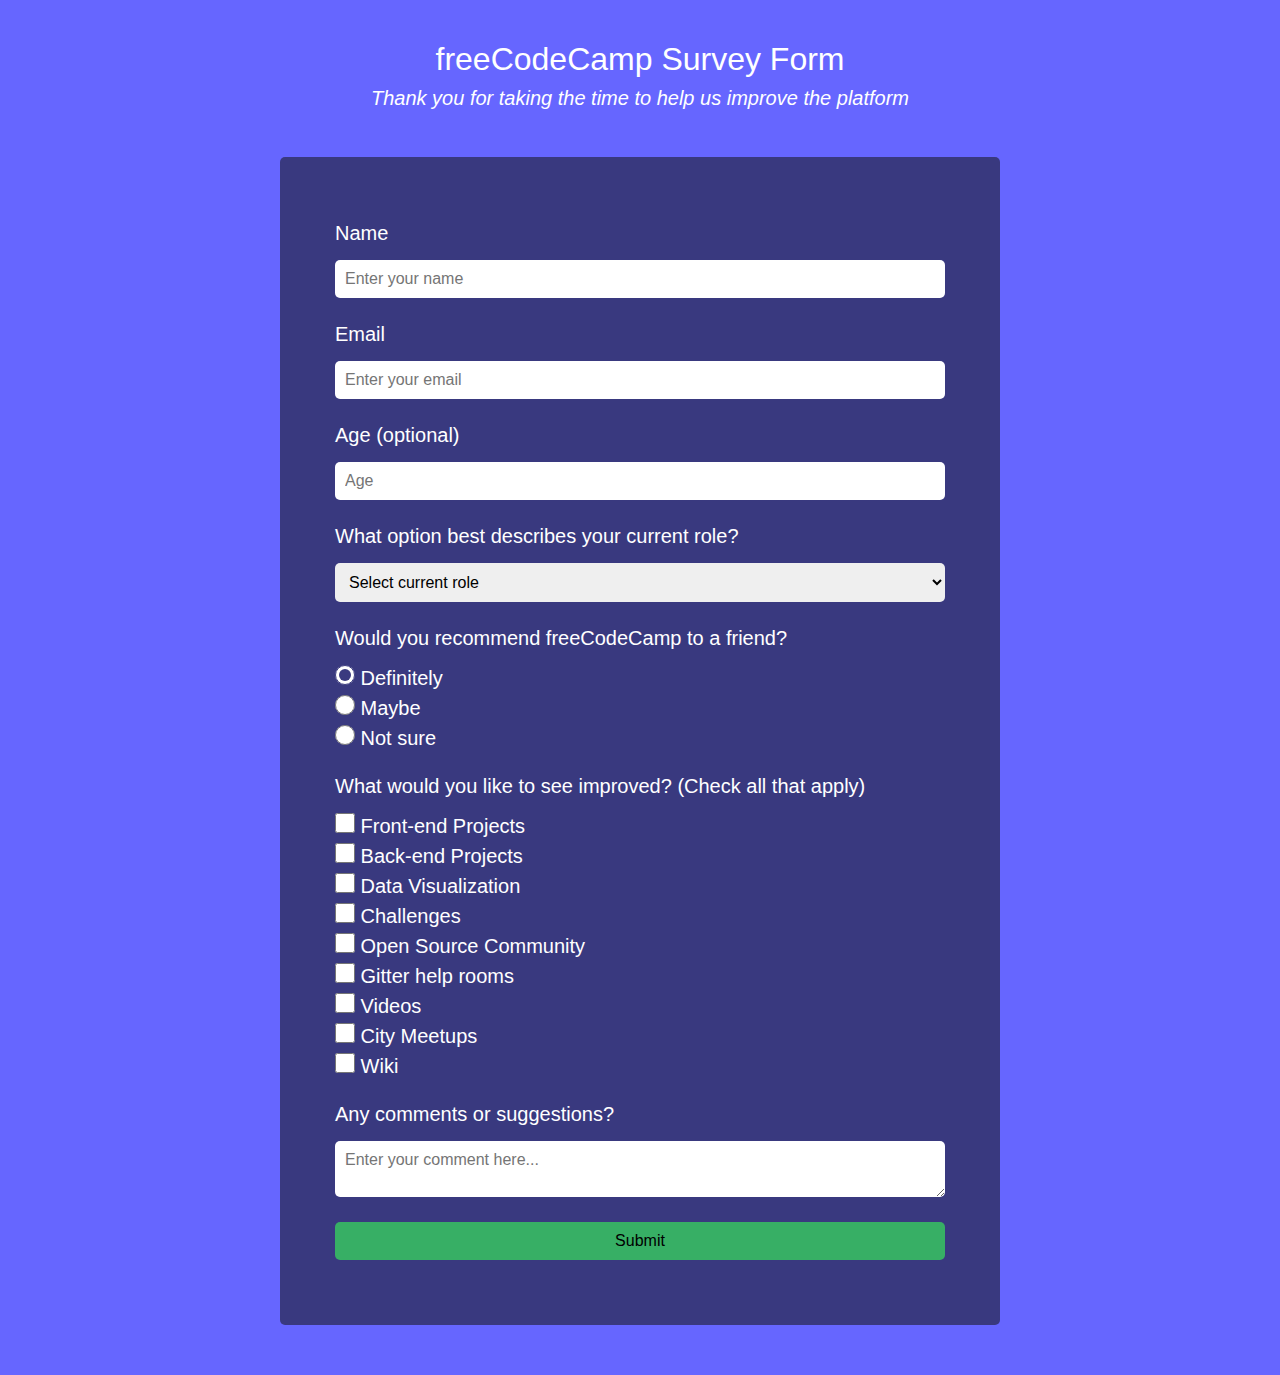
<file: cloned-sites/fcc-surveyform/index.html>
<!DOCTYPE html>
<html lang="en">
<head>
    <meta charset="UTF-8">
    <meta http-equiv="X-UA-Compatible" content="IE=edge">
    <meta name="viewport" content="width=device-width, initial-scale=1.0">
    <!-- <title></title> -->
    <link rel="stylesheet" href="./css/style.css">
</head>
<body>
    <div class="container">
        <header>
            <h1>freeCodeCamp Survey Form</h1>
            <p>Thank you for taking the time to help us improve the platform</p>
        </header>
        <div id="main-container">
            <form id="survey-form">
                <div class="form-group">
                    <label for="name">Name
                        <input type="text" placeholder="Enter your name" id="name">
                    </label>
                </div>
                <div class="form-group">    
                    <label for="email">Email
                        <input type="email" placeholder="Enter your email" id="email">
                    </label>
                </div>
                <div class="form-group">
                    <label for="age">Age (optional)
                        <input type="number" placeholder="Age" id="age" min="10" step="1" max="100">
                    </label>
                </div>
                <div class="form-group">
                    <label for="role">What option best describes your current role?
                        <select name="role" id="dropdown">
                            <!-- Student Fulltime Job Fulltime Learner Prefer not to say Other -->
                            <option disabled selected>Select current role</option>
                            <option value="student">Student</option>
                            <option value="ftjob">Full Time Job</option>
                            <option value="ftlearner">Full Time Learner</option>
                            <option value="anon">Prefer not to say</option>
                            <option value="other">Other</option>
                        </select>
                    </label>
                </div>
                <div class="form-group">
                    <p>Would you recommend freeCodeCamp to a friend?</p>
                    <label class="block-label" for="definitely">
                        <input type="radio" checked id="definitely" name="recommend"> Definitely
                    </label>
                    <label class="block-label" for="maybe">
                        <input type="radio" id="maybe" name="recommend"> Maybe
                    </label>
                    <label class="block-label" for="not-sure">
                        <input type="radio" id="not-sure" name="recommend"> Not sure
                    </label>
                </div>
                <div class="form-group">
                    <p>What would you like to see improved? (Check all that apply)</p>
                    <label class="block-label" for="feprojects">
                        <input type="checkbox" id="feprojects"> Front-end Projects
                    </label>
                    <label class="block-label" for="beprojects">
                        <input type="checkbox" id="beprojects"> Back-end Projects
                    </label>
                    <label class='block-label' for="data-visual">
                        <input type="checkbox" id="data-visual"> Data Visualization
                    </label>
                    <label class='block-label' for="challenges">
                        <input type="checkbox" id="challenges"> Challenges
                    </label>
                    <label class='block-label' for="oscommunity">
                        <input type="checkbox" id="oscommunity"> Open Source Community
                    </label>
                    <label class='block-label' for="helprooms">
                        <input type="checkbox" id="helprooms"> Gitter help rooms
                    </label>
                    <label class='block-label' for="videos">
                        <input type="checkbox" id="videos"> Videos
                    </label>
                    <label class='block-label' for="city-meetups">
                        <input type="checkbox" id="city-meetups"> City Meetups
                    </label>
                    <label class='block-label' for="wiki">
                        <input type="checkbox" id="wiki"> Wiki
                    </label>
                </div>
                <div class="form-group">
                    <label for="comments">Any comments or suggestions?
                        <textarea class="block-label" name="comments" id="comments" placeholder="Enter your comment here..."></textarea>
                    </label>
                </div>
                <div class="form-group">
                    <button>Submit</button>
                </div>
            </form>
        </div>
    </div>
</body>
</html>
</file>
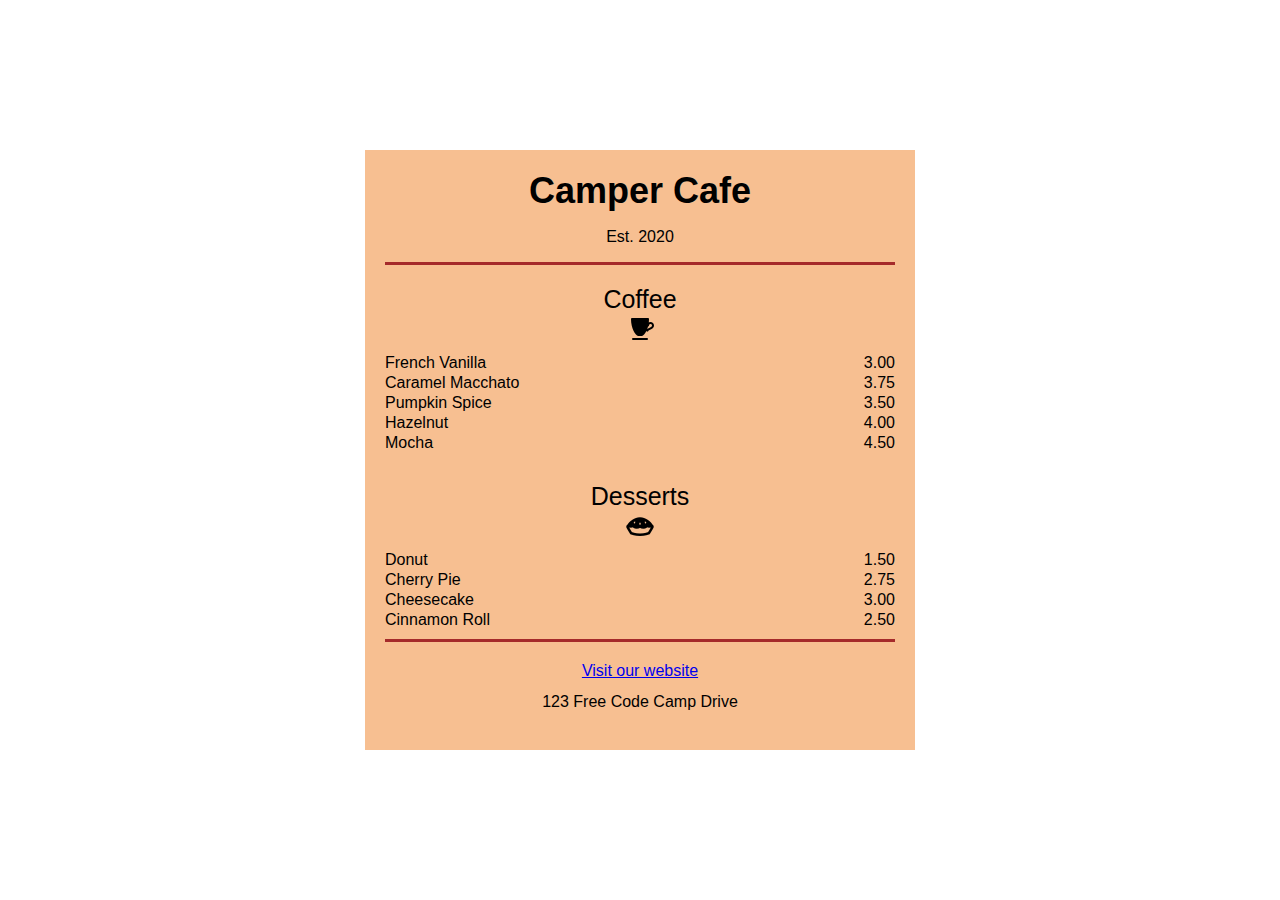
<file: lol/cafe-menu-app/index.html>
<!DOCTYPE html>
<html lang="en">

<head>
    <meta charset="utf-8">
    <title>Cafe Menu</title>
    <link rel="stylesheet" href="./css/styles.css">
</head>

<body>
    <div class="container">
        <div class="main-container">
            <div class="header">
                <div class="main-title">
                    Camper Cafe
                </div>
                <p>Est. 2020</p>
            </div>
            <!-- border -->
            <div class="menu">
                <div class="menu-section-1">
                    <div class="section-header">
                        Coffee
                    </div>
                    <img src="./img/coffee.png" alt="Coffee">
                    <div class="main-menu">
                        <div class="menu-item">French Vanilla</div>
                        <div class="item-price">3.00</div>
                        <div class="menu-item">Caramel Macchato</div>
                        <div class="item-price">3.75</div>
                        <div class="menu-item">Pumpkin Spice</div>
                        <div class="item-price">3.50</div>
                        <div class="menu-item">Hazelnut</div>
                        <div class="item-price">4.00</div>
                        <div class="menu-item">Mocha</div>
                        <div class="item-price">4.50</div>
                    </div>
                </div>
                <div class="menu-section-2">
                    <div class="section-header">
                        Desserts
                    </div>
                    <img src="./img/pastry.png" alt="Dessert">
                    <div class="main-menu">
                        <div class="menu-item">Donut</div>
                        <div class="item-price">1.50</div>
                        <div class="menu-item">Cherry Pie</div>
                        <div class="item-price">2.75</div>
                        <div class="menu-item">Cheesecake</div>
                        <div class="item-price">3.00</div>
                        <div class="menu-item">Cinnamon Roll</div>
                        <div class="item-price">2.50</div>
                    </div>
                </div>
            </div>
            <!-- border -->

            <div class="footer">
                <div class="site-link-footer">
                    <a href="https://defaultparam.github.com/">Visit our website</a>
                </div>
                <div class="footer-address">
                    123 Free Code Camp Drive
                </div>
            </div>
        </div>
    </div>
</body>

</html>
</file>
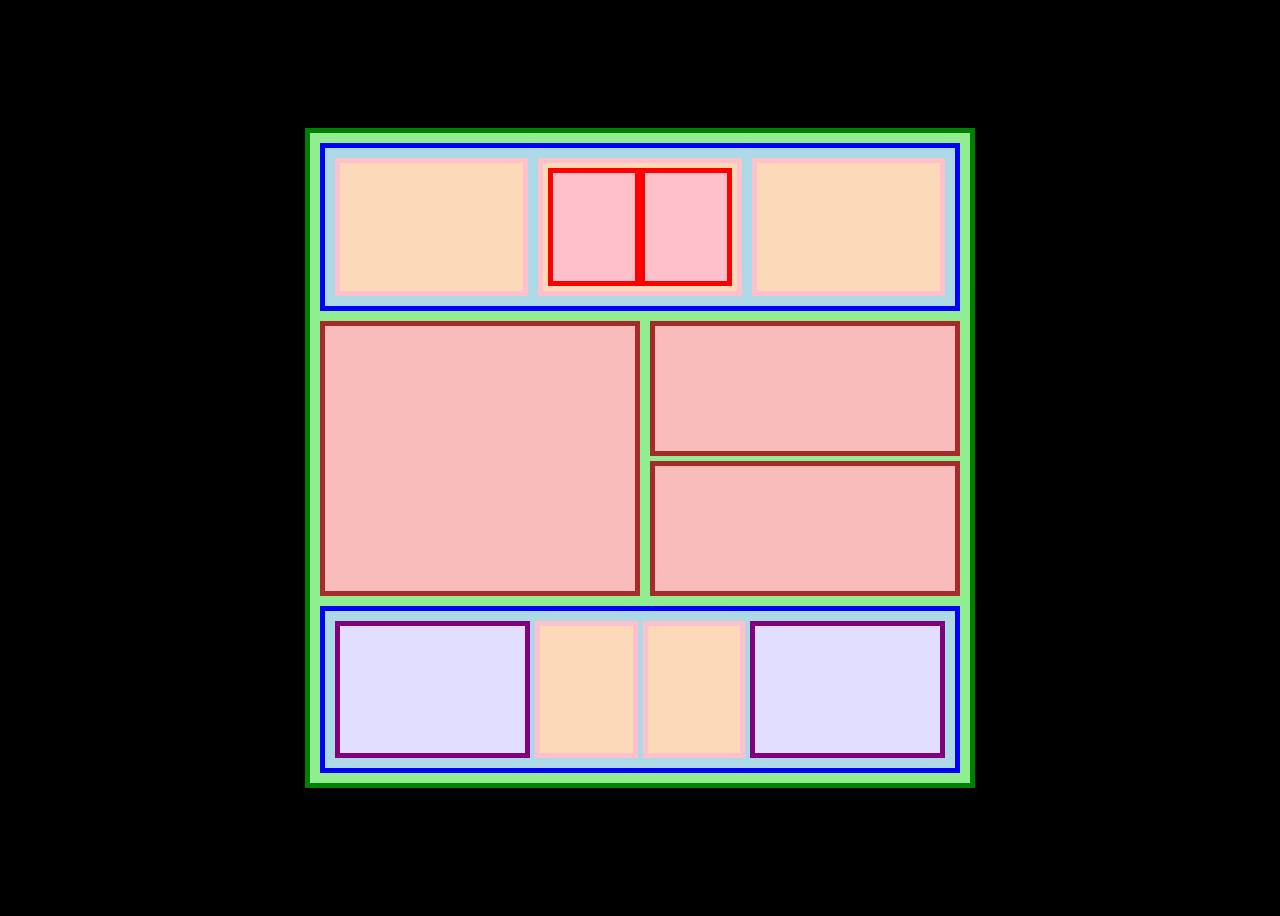
<file: lol/flexbox-example-template/index.html>
<!DOCTYPE html>
<html lang="en">

<head>
    <meta charset="UTF-8">
    <meta http-equiv="X-UA-Compatible" content="IE=edge">
    <meta name="viewport" content="width=device-width, initial-scale=1.0">

    <link rel="stylesheet" href="styles.css">

    <title>Flexbox Re-Design</title>
</head>

<body>
    <div class="container">
        <div class="section" id='section-1'>
            <div class="items" id="item-1"></div>
            <div class="items" id="item-2">
                <div class="item-child"></div>
                <div class="item-child"></div>
            </div>
            <div class="items" id="item-3"></div>
        </div>


        <div class="section" id='section-2'>
            <div class="section2element leftside"></div>
            <div class="section2element rightside">
                <div class="subelement"></div>
                <div class="subelement"></div>
            </div>
        </div>


        <div class="section" id='section-3'>
            <div class="big-items items"></div>
            <div class="small-items items"></div>
            <div class="small-items items"></div>
            <div class="big-items items"></div>
        </div>
    </div>
</body>

</html>
</file>
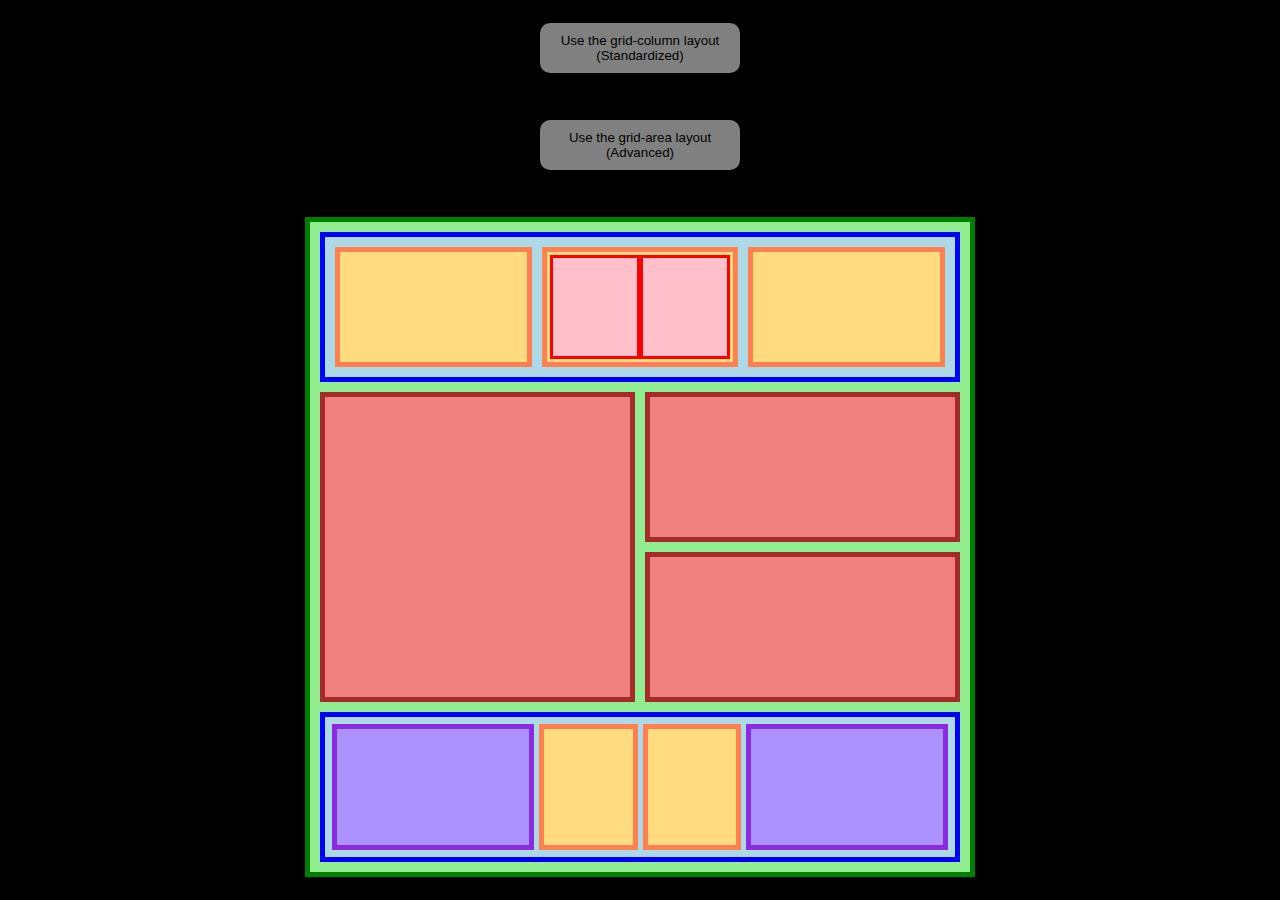
<file: lol/gridlayout-example-template/index.html>
<!DOCTYPE html>
<html lang="en">

<head>
    <meta charset="UTF-8">
    <meta http-equiv="X-UA-Compatible" content="IE=edge">
    <meta name="viewport" content="width=device-width, initial-scale=1.0">

    <link id='xyz' rel="stylesheet" href="style.css">
    <script>
        function changeCSS(cssFile) {
            let oldlink = document.getElementById('xyz');
            oldlink.href = cssFile
        }
    </script>

    <style>
        button {
            width: 200px;
            height: 50px;
            border: none;
            border-radius: 10px;
            background-color: grey;
            margin: auto;
        }
    </style>

    <title>Grid Layout</title>
</head>

<body>
    <button onclick="changeCSS('style.css')">
        Use the grid-column layout (Standardized)
    </button>
    <button onclick="changeCSS('style2.css')">
        Use the grid-area layout (Advanced)
    </button>
    <div class="container">
        <div class="section" id="section-1">
            <div class="items" id="h1"></div>
            <div class="items" id="h2">
                <div class="subitem-1" id="h21"></div>
                <div class="subitem-1" id="h22"></div>
            </div>
            <div class="items" id="h3"></div>
        </div>
        <div class="section" id="section-2"></div>
        <div class="section" id="section-3"></div>
        <div class="section" id="section-4"></div>
        <div class="section" id="section-5">
            <div class="big-items" id="s51"></div>
            <div class="small-items" id="s52"></div>
            <div class="small-items" id="s53"></div>
            <div class="big-items" id="s54"></div>
        </div>
    </div>
</body>

</html>
</file>
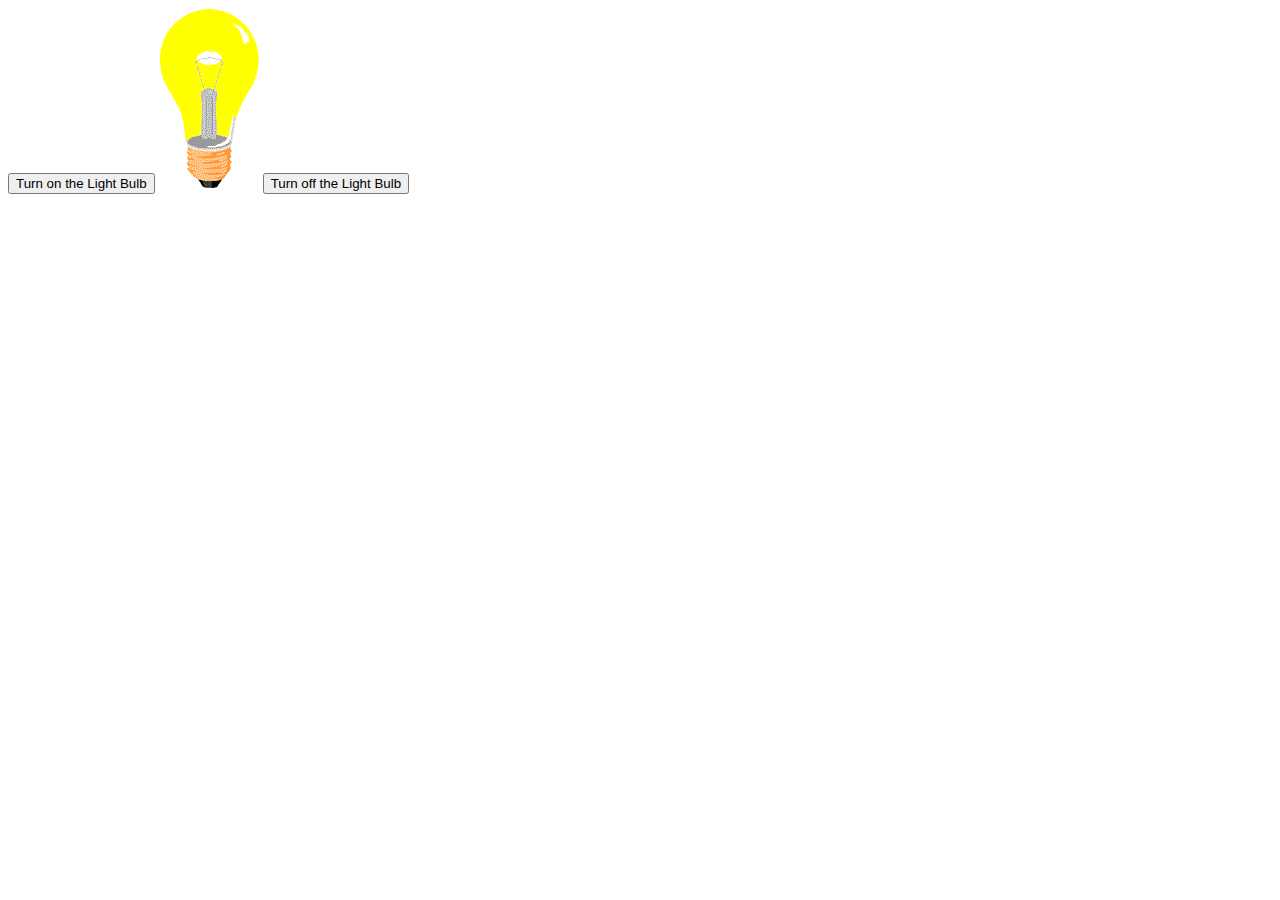
<file: lol/js-bulb/index.html>
<!DOCTYPE html>
<html>

<head>
    <title>Some random site</title>
    <!-- <script src="script.js"></script> -->

</head>

<body>
    <input type="submit" onclick="turnon()" value="Turn on the Light Bulb">
    <img id='image' src="./pic_bulbon.gif" alt="">
    <input type="submit" onclick="turnoff()" value="Turn off the Light Bulb">
    
    <script>

        function turnon(){
            document.getElementById('image').src = './pic_bulbon.gif'
        }
        function turnoff(){
            document.getElementById('image').src= './pic_bulboff.gif'
        }

    </script>
</body>

</html>
</file>
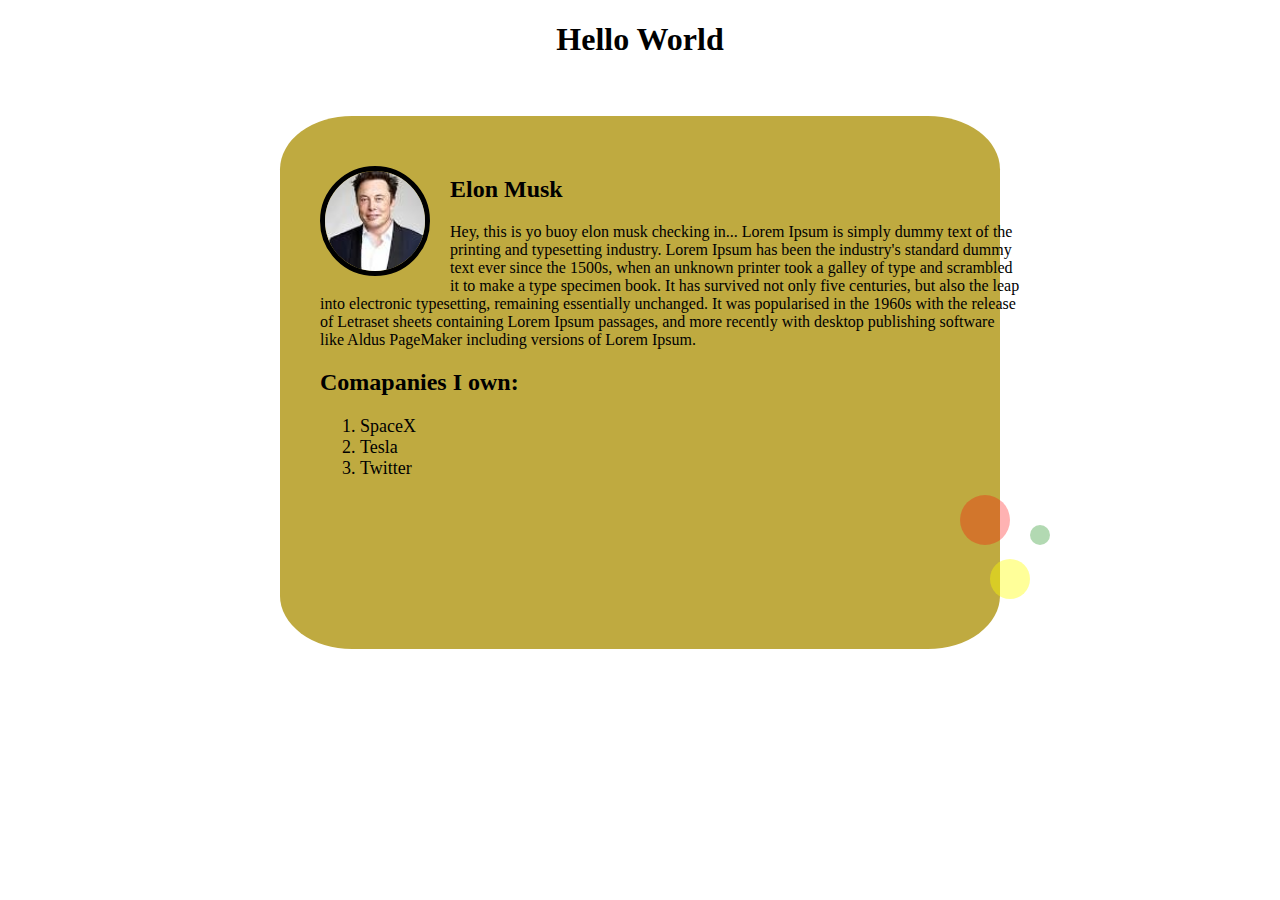
<file: lol/tribute-elon-musk/index.html>
<!DOCTYPE html>
<html lang="en">
<head>
    <meta charset="UTF-8">
    <meta http-equiv="X-UA-Compatible" content="IE=edge">
    <meta name="viewport" content="width=device-width, initial-scale=1.0">
    <title>Elon Musk</title>

    <style>
        h1{
            text-align: center;
        }
        body{
            margin: auto;
            padding: auto;
        }
        #container{
            margin: auto;
            width: 50%;
            background-color: hsl(50, 50%, 50%);
            padding: 40px;
            border-radius: 10%;

        }
        img{
            float: left;
            margin-right: 20px;
            margin-top: 10px;
            margin-bottom: 10px;
            width: 100px;
            height: 100px;
            border-radius: 50%;
            border: 5px solid black
        }
        #about{
            width: 700px;
        }
        ol > li{
            font-size: large;
        }
        #design{
            position: relative;
            left: 640px;
        }
        .red-balloon{
            background-color: red;
            opacity: 0.3;
            width: 50px;
            height: 50px;
            border-radius: 50%;
            position: relative;
        }
        .red-balloon2{
            background-color: green;
            opacity: 0.3;
            width: 20px;
            height: 20px;
            left: 70px;
            bottom: 20px;
            display: inline-block;
            border-radius: 50%;
            
            position: relative;
        }
        .red-balloon3{
            background-color: yellow;
            opacity: 0.4;
            left: 30px;
            position: relative;
            width: 40px;
            height: 40px;
            bottom: 10px;
            border-radius: 50%;
        }
    </style>
</head>
<body>
    <h1>Hello World</h1>
    <br><br>
    <div id="container">
        <img src="./elon.jpg" alt="Elon Musk">
        <h2>Elon Musk</h2>
        <div id="about">
            Hey, this is yo buoy elon musk checking in... Lorem Ipsum is simply dummy text of the printing and typesetting industry. Lorem Ipsum has been the industry's standard dummy text ever since the 1500s, when an unknown printer took a galley of type and scrambled it to make a type specimen book. It has survived not only five centuries, but also the leap into electronic typesetting, remaining essentially unchanged. It was popularised in the 1960s with the release of Letraset sheets containing Lorem Ipsum passages, and more recently with desktop publishing software like Aldus PageMaker including versions of Lorem Ipsum.
        </div>
        <div id="i-own">
            <h2>Comapanies I own:</h2>
            <ol>
                <li>SpaceX</li>
                <li>Tesla</li>
                <li>Twitter</li>
            </ol>
        </div>
        <div id="design">
            <div class="red-balloon"></div>
            <div class="red-balloon2"></div>
            <div class="red-balloon3"></div>
        </div>
    </div>
</body>
</html>
</file>
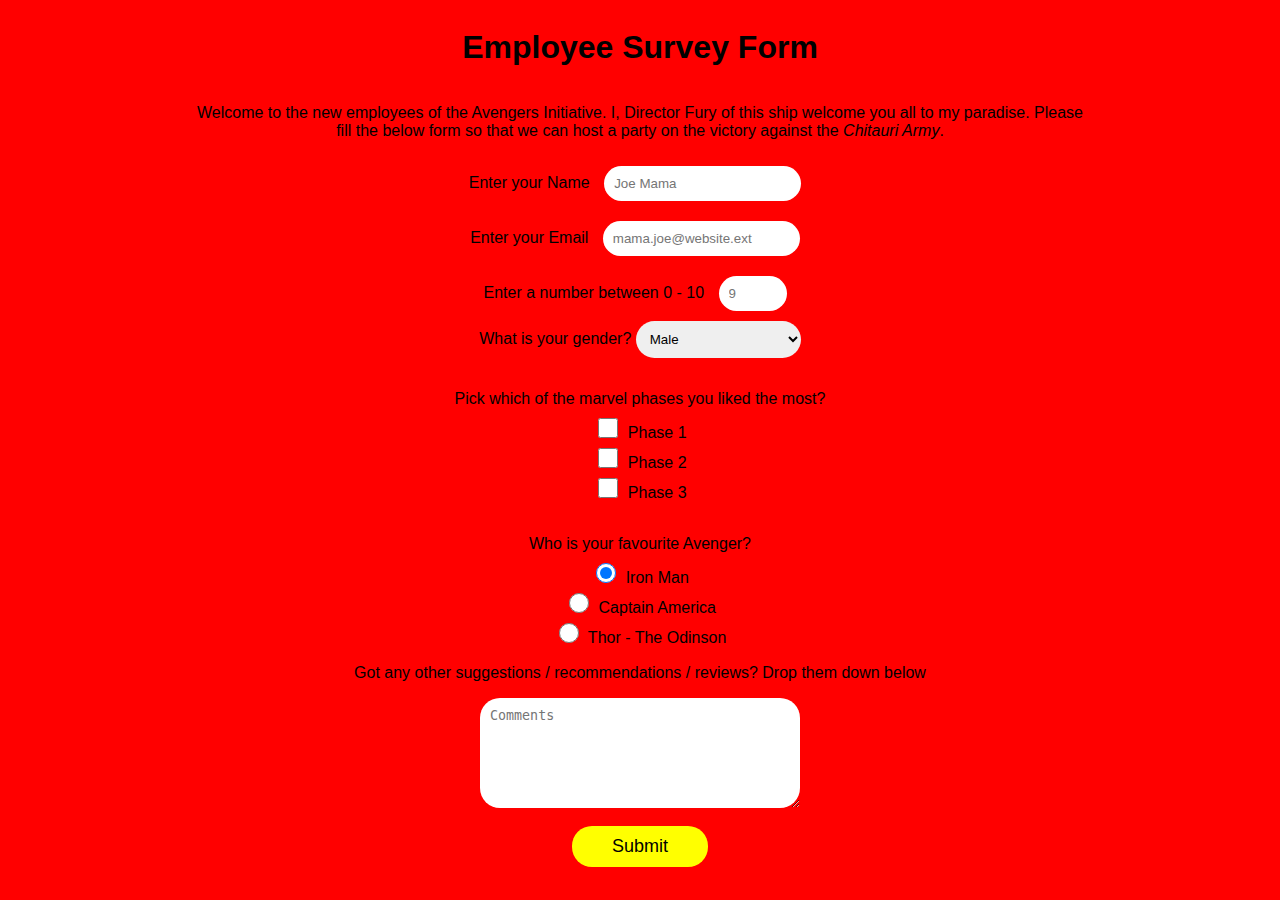
<file: cloned-sites/fcc-surveyform/00-retired/index.html>
<!DOCTYPE html>
<html lang="en">

<head>
    <meta charset="UTF-8">
    <meta http-equiv="X-UA-Compatible" content="IE=edge">
    <meta name="viewport" content="width=device-width, initial-scale=1.0">

    <link rel="stylesheet" href="styles.css">

    <title>Survey Form</title>
</head>

<body>
    <div class="container">

        <h1 id="title">Employee Survey Form</h1>
        <p id="description">Welcome to the new employees of the Avengers Initiative. I, Director Fury of this ship
            welcome
            you all to my paradise. Please fill the below form so that we can host a party on the victory against the
            <em>Chitauri Army</em>.
        </p>
        <form action="/" method="post" id="survey-form">

            <div class="form-section">

                <div class="form-group">
                    <label for="name" id="name-label">Enter your Name
                        <input type="text" id="name" name="name" placeholder="Joe Mama" required>
                    </label>
                </div>
                <div class="form-group">
                    <label for="email" id="email-label">Enter your Email
                        <input type="email" id="email" placeholder="mama.joe@website.ext" required>
                    </label>
                </div>
                <div class="form-group">
                    <label for="number" id="number-label">Enter a number between 0 - 10
                        <input type="number" id="number" min="0" max="10" placeholder="9">
                    </label>
                </div>
            </div>

            <!-- Select tag -->
            <div class="form-section">

                <label for="gender">What is your gender?

                    <select name="gender" id="dropdown">
                        <option value="male">Male</option>
                        <option value="female">Female</option>
                    </select>
                </label>
            </div>

            <!-- Checkboxes -->
            <div class="form-section">

                <p id="fav-phase">
                    Pick which of the marvel phases you liked the most?
                </p>


                <div class="form-group">
                    <input type="checkbox" id="phase1" name="industry" value="phase1">
                    <label for="phase1">Phase 1</label>
                </div>
                <div class="form-group">
                    <input type="checkbox" id="phase2" name="industry" value="phase2">
                    <label for="phase2">Phase 2</label>
                </div>
                <div class="form-group">
                    <input type="checkbox" id="phase3" name="industry" value="phase3">
                    <label for="phase3">Phase 3</label>
                </div>
                </label>
            </div>

            <!-- Radio buttons -->
            <div class="form-section">

                <p id="fav-avenger">Who is your favourite Avenger?</p>

                <div class="form-group">
                    <input type="radio" value="ironman" id="ironman" name="fav-avenger" checked>
                    <label for="ironman">Iron Man</label>
                </div>

                <div class="form-group">
                    <input type="radio" value="captainamerica" id="captainamerica" name="fav-avenger">
                    <label for="captainamerica">Captain America</label>
                </div>
                <div class="form-group">
                    <input type="radio" value="thor" id="thor" name="fav-avenger">
                    <label for="thor">Thor - The Odinson</label>
                </div>
            </div>
            <div class="form-section">

                <label for="review" id="textarea-label">Got any other suggestions / recommendations / reviews? Drop them
                    down below</label>
                <textarea name="review" id="review" placeholder="Comments"></textarea>
            </div>

            <button id="submit">Submit</button>
        </form>
    </div>
</body>

</html>
</file>
<file: cloned-sites/fcc-surveyform/css/style.css>
body{
    position: relative;
	margin: 0;
	padding: 0;
	color: white;
	font-family: 'Poppins', sans-serif !important;
    background-color: rgba(0,0,255,0.6);
}
/* body::before{
    position: absolute;
    content: '';
    z-index: -1;
    background-image: url(https://cdn.freecodecamp.org/testable-projects-fcc/images/survey-form-background.jpeg);
    background-size: cover;
    background-repeat: no-repeat;
} */
h1 {
	font-weight: 100;
}

.container {
	margin: 0;
	padding: 0;
	width: 100%;
	height: 100%;
}
#main-container {
    box-sizing: border-box;
	margin: 0 auto 50px;
	width: 720px;
    background-color: #252545b0;
    border-radius: 5px;
}
header{
    margin: 50px;
    text-align: center;
    line-height: 18px;
}
header p{
    font-size: 20px;
    font-style: italic;
}
#survey-form{
    padding: 40px;
    font-size: 20px;
}
.form-group{
    margin: 25px 15px;
}
label{
    cursor: pointer;
}
input, select, textarea, button{
    box-sizing: border-box;
    margin: 15px auto;
    display: block;
    width: 100%;
    font-size: 16px;
    padding: 10px;
    border-radius: 5px;
    border: none;
    outline:none;
}
input:focus, select:focus{
    border: 3px solid #ced4da;
    /* border-color: red; */
}
p{
    margin: 0 0 10px 0;
}
input[type='radio'], input[type='checkbox']{
    accent-color: #3A3A7F;
    min-height: 1.25rem;
    min-width: 1.25rem;
    display: inline-block;
    width: auto;
    margin: 5px auto;
}
.block-label{
    display: block;
}
textarea{
    font-family: 'Poppins', sans-serif;
    font-size: 16px;
}
button{
    background-color: #37af65;
}
</file>
<file: lol/cafe-menu-app/css/styles.css>
body{
    margin: 0;
    padding: 0;
    font-family: sans-serif;
    background-image: url('https://images.unsplash.com/photo-1580933073521-dc49ac0d4e6a?ixlib=rb-1.2.1&ixid=MnwxMjA3fDB8MHxwaG90by1wYWdlfHx8fGVufDB8fHx8&auto=format&fit=crop&w=1169&q=80');
    width: 100vw;
    height: 100vh;
    display: flex;
    justify-content: center;
    align-items: center
}
.container{
    background-color: rgb(247, 191, 145);
    width: 550px;
    height: 600px;
}
.main-container{
    padding: 20px;
}
.header{
    font-family: Impact, sans-serif;
    display: flex;
    flex-direction: column;
    justify-content: center;
    align-items: center;
}
.main-title{
    font-size: 36px;
    font-weight: bold;
}
.menu{
    border-top: 3px solid brown;
    border-bottom: 3px solid brown;
}
.menu-section-1, .menu-section-2{
    padding-bottom: 8px;
}
.menu img{
    display: block;
    margin: auto;
}
.section-header{
    font-size: 25px;
    text-align: center;
    padding-top: 20px;
    font-family: Impact, sans-serif;
}
.main-menu{
    margin-top: 10px;
    font-weight: lighter;
    display: grid;
    grid-template-columns: 50% 50%;
}
.main-menu *{
    margin-bottom: 2px;
}
.item-price{
    text-align: right;
}
.footer{
    display: grid;
    justify-content: center;
    align-items: center;
    margin-top: 20px;
}
.site-link-footer{
    margin: auto;
}
.footer-address{
    margin-top: 13px;
}
</file>
<file: lol/flexbox-example-template/styles.css>
body {
	display: flex;
	height: 100vh;
	background-color: black;
	justify-content: center;
	align-items: center;
}
.container {
	background-color: lightgreen;
	width: 50vw;
	height: 70vh;
	border: 5px solid green;
	padding: 10px;
	display: flex;
	gap: 10px;
	flex-direction: column;
}
.section {
	border: 5px solid blue;
	flex: 1;
	display: flex;
	gap: 10px;
	padding: 10px;
}

/* ---------- section 1 -----------*/

#section-1 {
	background-color: lightblue;
}
.items {
	flex: 1;
	background-color: #fcdab9;
	border: 5px solid pink;
}
#item-2 {
	display: flex;
	padding: 5px;
}
.item-child {
	border: 5px solid red;
	flex: 1;
	background-color: pink;
}

/* ---------- section 2 -----------*/

#section-2 {
	flex: 2;
	border: none;
	/* background-color: white; */
	padding: 0;
}
.section2element {
	flex: 1;
}
.leftside {
	background-color: #fabbbb;
	border: 5px solid brown;
}
.rightside {
	display: flex;
	flex-direction: column;
	gap: 5px;
}
.subelement {
	flex: 1;
	background-color: #fabbbb;
	border: 5px solid brown;
}

/* ---------- section 3 -----------*/

#section-3 {
	background-color: lightblue;
	gap: 5px;
}
.big-items {
	flex: 2;
	background-color: #e2deff;
	border: 5px solid purple;
}
</file>
<file: lol/gridlayout-example-template/style.css>
body {
	margin: 0;
	padding: 0;
	background-color: black;

	width: 100vw;
	height: 100vh;

	display: grid;
	justify-content: center;
	align-items: center;
}
.container {
	background-color: lightgreen;
	width: 50vw;
	height: 70vh;
	border: 5px solid green;

	/* 2 column x 4 row layout  */
	display: grid;
	grid-template-columns: 1fr 1fr;
	grid-template-rows: repeat(4, 1fr);
	grid-gap: 10px;
	padding: 10px;
}
.section {
	border: 5px solid brown;
	background-color: lightblue;
}
#section-1 {
	grid-column: span 2;

	border: 5px solid blue;
	display: grid;
	grid-template-columns: repeat(3, 1fr);

	grid-gap: 10px;
	padding: 10px;
}
.items {
	background-color: rgb(255, 219, 128);
	border: 5px solid coral;

	display: grid;
	padding: 3px;
	grid-template-columns: 1fr 1fr;
}
.subitem-1 {
	background-color: pink;
	border: 3px solid red;
}
#section-2 {
	grid-column: span 1;
	grid-row: span 2;
	background-color: lightcoral;
}
#section-3,
#section-4 {
	background-color: lightcoral;
}

#section-5 {
	grid-column: 1/3;
	border: 5px solid blue;

	display: grid;
	grid-template-columns: repeat(6, 1fr);
	grid-gap: 5px;
	padding: 7px;
}

.big-items {
	grid-column: span 2;
	background-color: rgb(171, 146, 254);
	border: 5px solid blueviolet;
}
.small-items {
	background-color: rgb(255, 219, 128);
	border: 5px solid coral;
}
</file>
<file: cloned-sites/fcc-surveyform/00-retired/styles.css>
body {
    font-family: 'Roboto', sans-serif;
    background-color: red;
}

#description {
    width: 900px;
}

.container {
    display: grid;
    justify-content: center;
    text-align: center;
}

textarea {
    display: block;
    margin: auto;
    border: none;
    border-radius: 20px;
    padding: 10px;
    width: 300px;
    height: 90px;
}

#textarea-label {
    display: block;
    margin-top: 1em;
    margin-bottom: 1em;
}

select {
    width: 165px;
    border: none;
    border-radius: 20px;
    padding: 10px;
}

#submit {
    margin: 1em auto;
}

input {
    padding: 10px;
    margin: 10px;
    border: none;
    border-radius: 20px;
}

input[type="checkbox"],
input[type="radio"] {
    margin: 5px;
    min-height: 1.25rem;
    min-width: 1.25rem;
}

#fav-phase,
#fav-avenger {
    margin-top: 2em;
    margin-bottom: 5px;
}

button {
    border: none;
    padding: 10px 40px;
    border-radius: 20px;
    font-size: 18px;
    background-color: yellow;
    cursor: pointer;
}

button:hover {
    border: 2px solid black;
}
</file>
